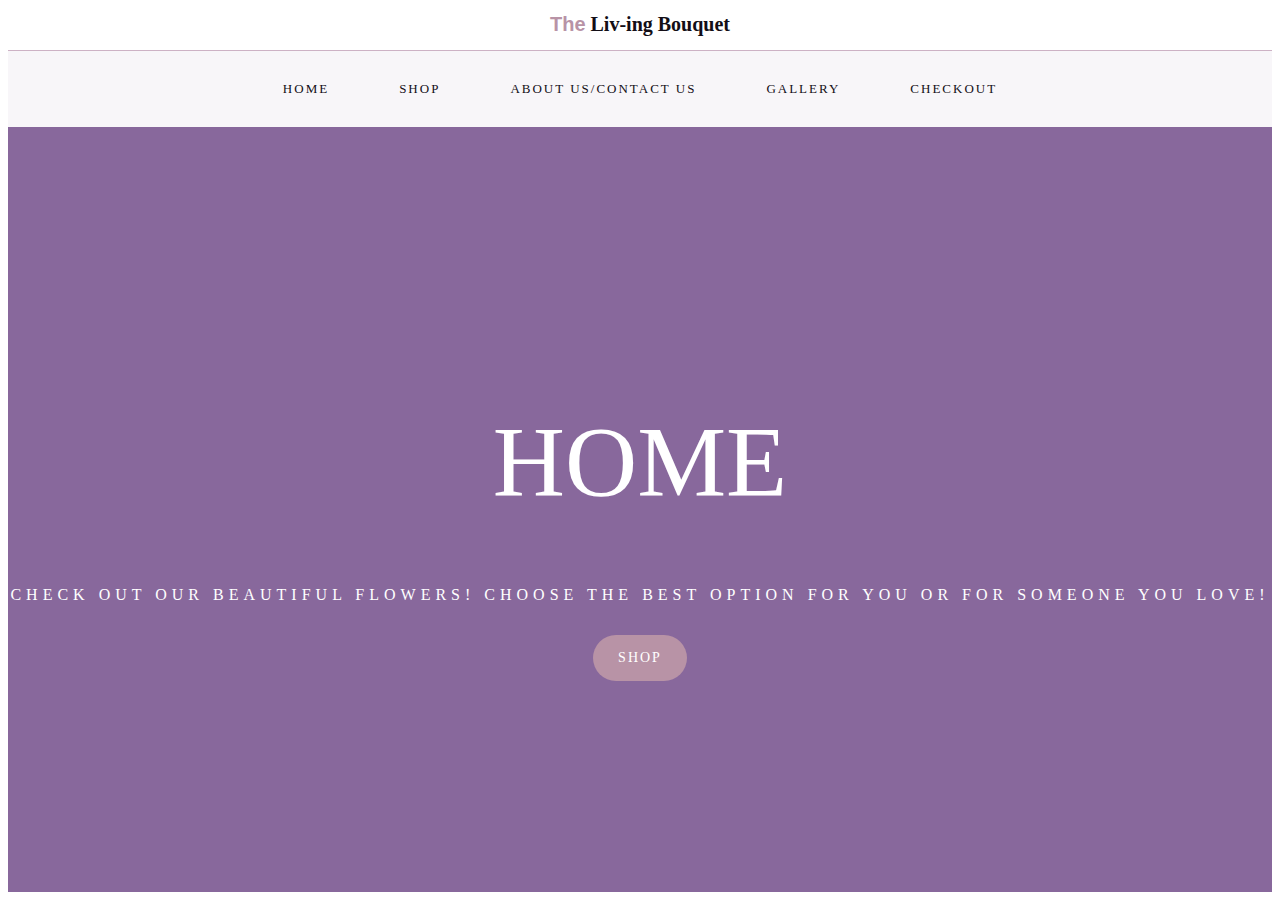
<file: index.html>
<!DOCTYPE html>
<html>
    <head>
        <meta charset="UTF-8" />
        <meta name="viewport" content="width=device-width, initial-scale=1.0" />
        <meta http-equiv="X-UA-Compatible" content="ie=edge" />
        <title>BTA3OV - 4.5 Assessment: Five Page Web Design</title>
        <link rel="stylesheet" href="styles.css">
    </head>
    <body>
        <header>
            <div class="logo">
                <h1><span style="color:#b893a6; font-family: Arial, Helvetica, sans-serif;">The</span> Liv-ing Bouquet</h1>
            </div>
            <!-- Nav Bar -->
            <nav class="navbar">
                <ul>
                    <li>
                        <a href="index.html">Home</a>
                    </li>
                    <li>
                        <a href="Product.html">Shop</a>
                    </li>
                    <li>
                        <a href="AboutUsContactUs.html">About Us/Contact Us</a>
                    </li>
                    <li>
                        <a href="Gallery.html">Gallery</a>
                    </li>
                    <li>
                        <a href="Checkout.html">Checkout</a>
                    </li>
                </ul>
            </nav>
        </header>
        <!-- Main -->
        <!-- Banner -->
	    <div class="banner">
		    <div class="banner_text">
			    <h1>Home</h1>
			    <p>Check out our beautiful Flowers! Choose the best option for you or for someone you love!</p>
			    <a href="Product.html" class="btn_dark margin_top">Shop</a>
		    </div>
	    </div>
    </body>
</html>
</file>
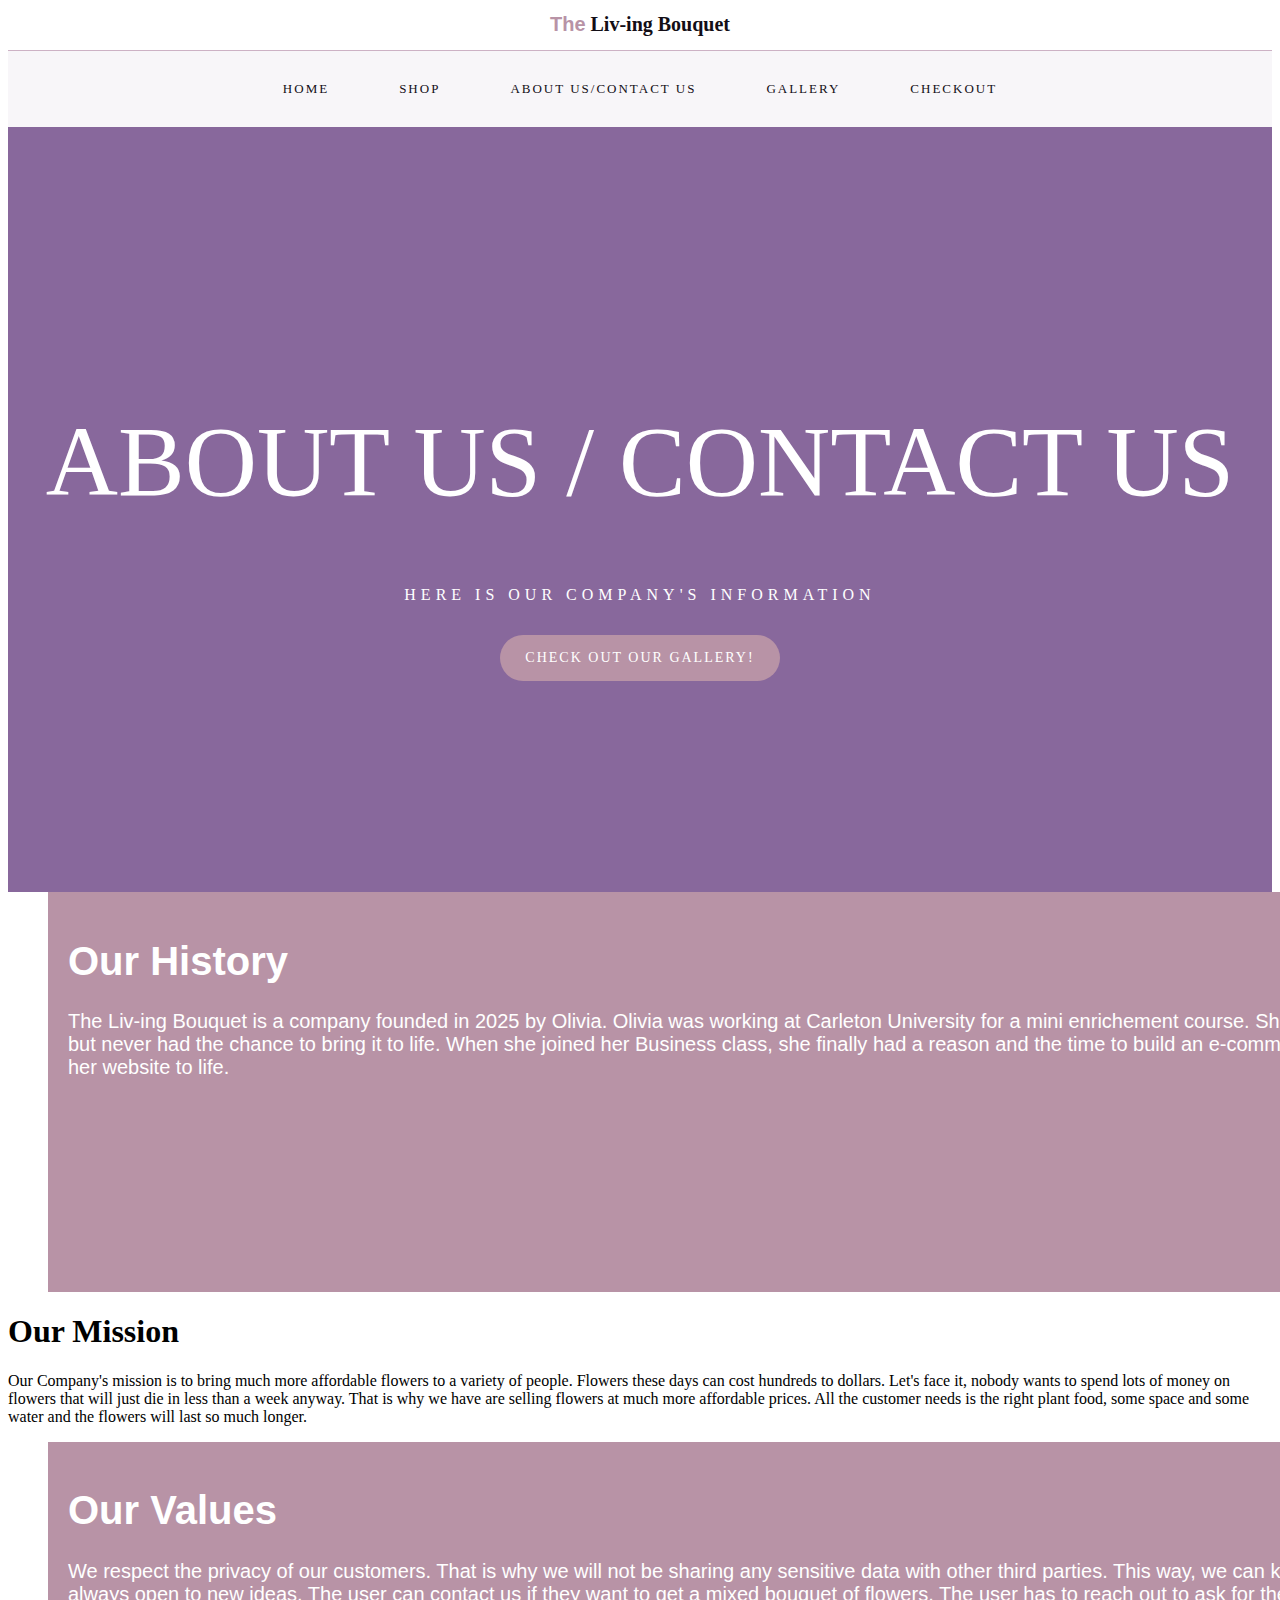
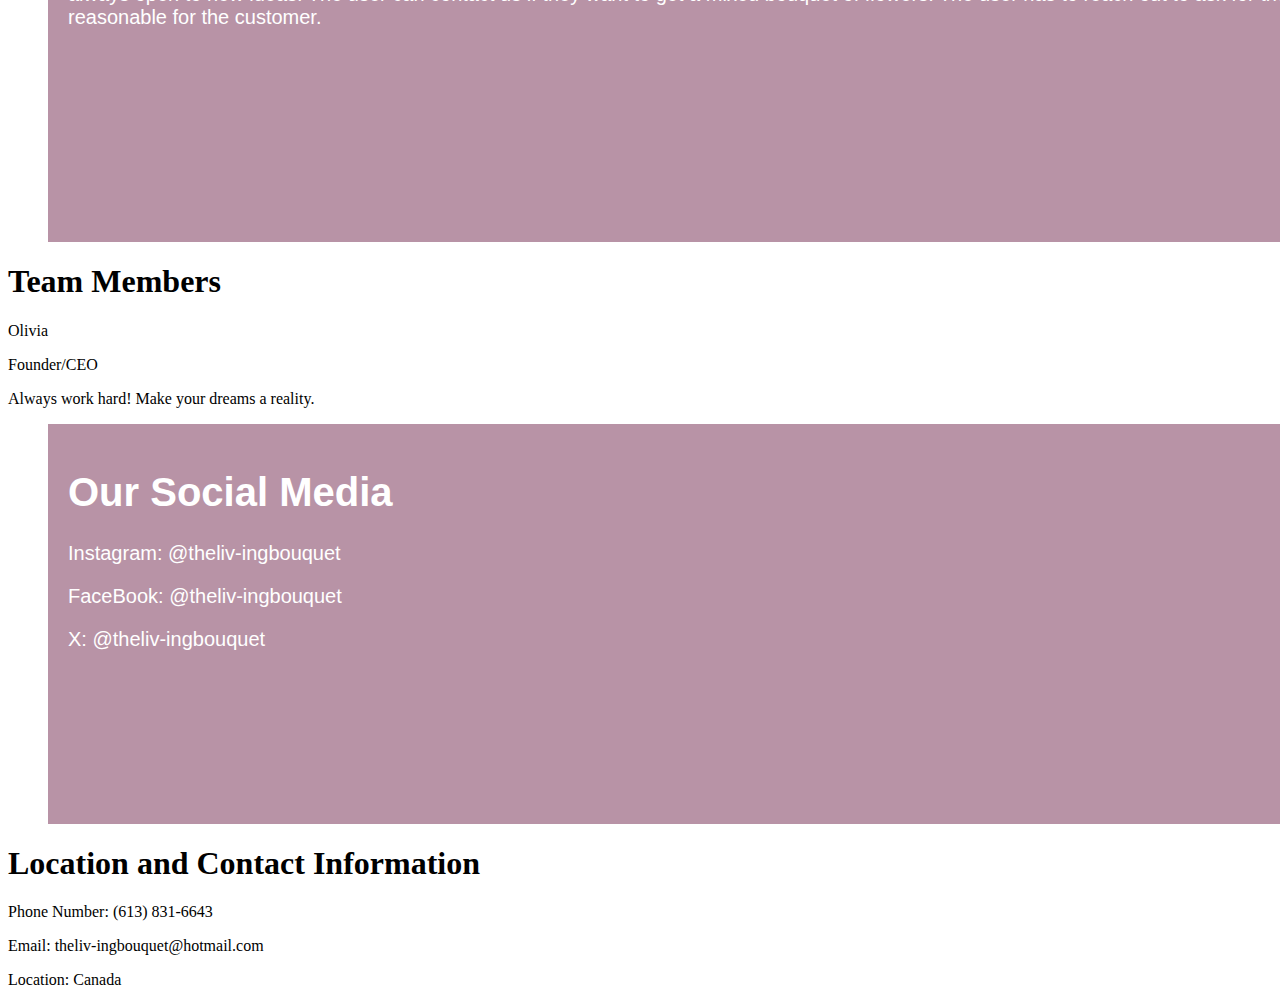
<file: AboutUsContactUs.html>
<!DOCTYPE html>
<html>
    <head>
        <meta charset="UTF-8" />
        <meta name="viewport" content="width=device-width, initial-scale=1.0" />
        <meta http-equiv="X-UA-Compatible" content="ie=edge" />
        <title>BTA3OV - 4.5 Assessment: Five Page Web Design</title>
        <link rel="stylesheet" href="styles.css">
    </head>
    <body>
        <header>
            <div class="logo">
                <h1><span style="color:#b893a6; font-family: Arial, Helvetica, sans-serif;">The</span> Liv-ing Bouquet</h1>
            </div>
            <!-- Nav Bar -->
            <nav class="navbar">
                <ul>
                    <li>
                        <a href="index.html">Home</a>
                    </li>
                    <li>
                        <a href="Product.html">Shop</a>
                    </li>
                    <li>
                        <a href="AboutUsContactUs.html">About Us/Contact Us</a>
                    </li>
                    <li>
                        <a href="Gallery.html">Gallery</a>
                    </li>
                    <li>
                        <a href="Checkout.html">Checkout</a>
                    </li>
                </ul>
            </nav>
        </header>
        <!-- Main -->
        <!-- Banner -->
	    <div class="banner">
		    <div class="banner_text">
			    <h1>About Us / Contact Us</h1>
			    <p>Here is our Company's Information</p>
			    <a href="Gallery.html" class="btn_dark margin_top">Check out our Gallery!</a>
		    </div>
	    </div>
        <!-- About Us --> 
        <div class="about_us">
            <div class="bg">
                <div class="text">
                    <h1>Our History</h1>
                    <p>The Liv-ing Bouquet is a company founded in 2025 by Olivia. Olivia was working at Carleton University for a mini enrichement course. She had an idea that she built using Figma for a business website, but never had the chance to bring it to life. When she joined her Business class, she finally had a reason and the time to build an e-commerce website of her choice. She finally got the chance to bring her website to life.</p>
                </div>
            </div>
            <div class="discover">
                <div id="about">
                    <h1>Our Mission</h1>
                    <p>Our Company's mission is to bring much more affordable flowers to a variety of people. Flowers these days can cost hundreds to dollars. Let's face it, nobody wants to spend lots of money on flowers that will just die in less than a week anyway. That is why we have are selling flowers at much more affordable prices. All the customer needs is the right plant food, some space and some water and the flowers will last so much longer.</p>
                </div>
            </div>
            <div class="bg">
                <div class="text">
                    <h1>Our Values</h1>
                    <p>We respect the privacy of our customers. That is why we will not be sharing any sensitive data with other third parties. This way, we can keep our customers safe from potential online threats. We are always open to new ideas. The user can contact us if they want to get a mixed bouquet of flowers. The user has to reach out to ask for the specific flowers they want and we will set a price that is reasonable for the customer.</p>
                </div>
            </div>
            <div class="discover">
                <div id="about">
                    <h1>Team Members</h1>
                    <div>
                        <p> Olivia </p>
                        <p> Founder/CEO </p>
                        <p>Always work hard! Make your dreams a reality.</p>
                    </div>
                </div>
            </div>
            <!-- Contact Us -->
            <div class="bg">
                <div class="text">
                    <h1>Our Social Media</h1>
                    <p>Instagram: @theliv-ingbouquet<p>
                    <p>FaceBook: @theliv-ingbouquet</p>
                    <p>X: @theliv-ingbouquet</p>
                </div>
            </div>
            <div class="discover">
                <div id="about">
                    <h1>Location and Contact Information</h1>
                    <p>Phone Number: (613) 831-6643</p>
                    <p>Email: theliv-ingbouquet@hotmail.com</p>
                    <p>Location: Canada</p>
                </div>
            </div>
        </div>
    </body>
</html>
</file>
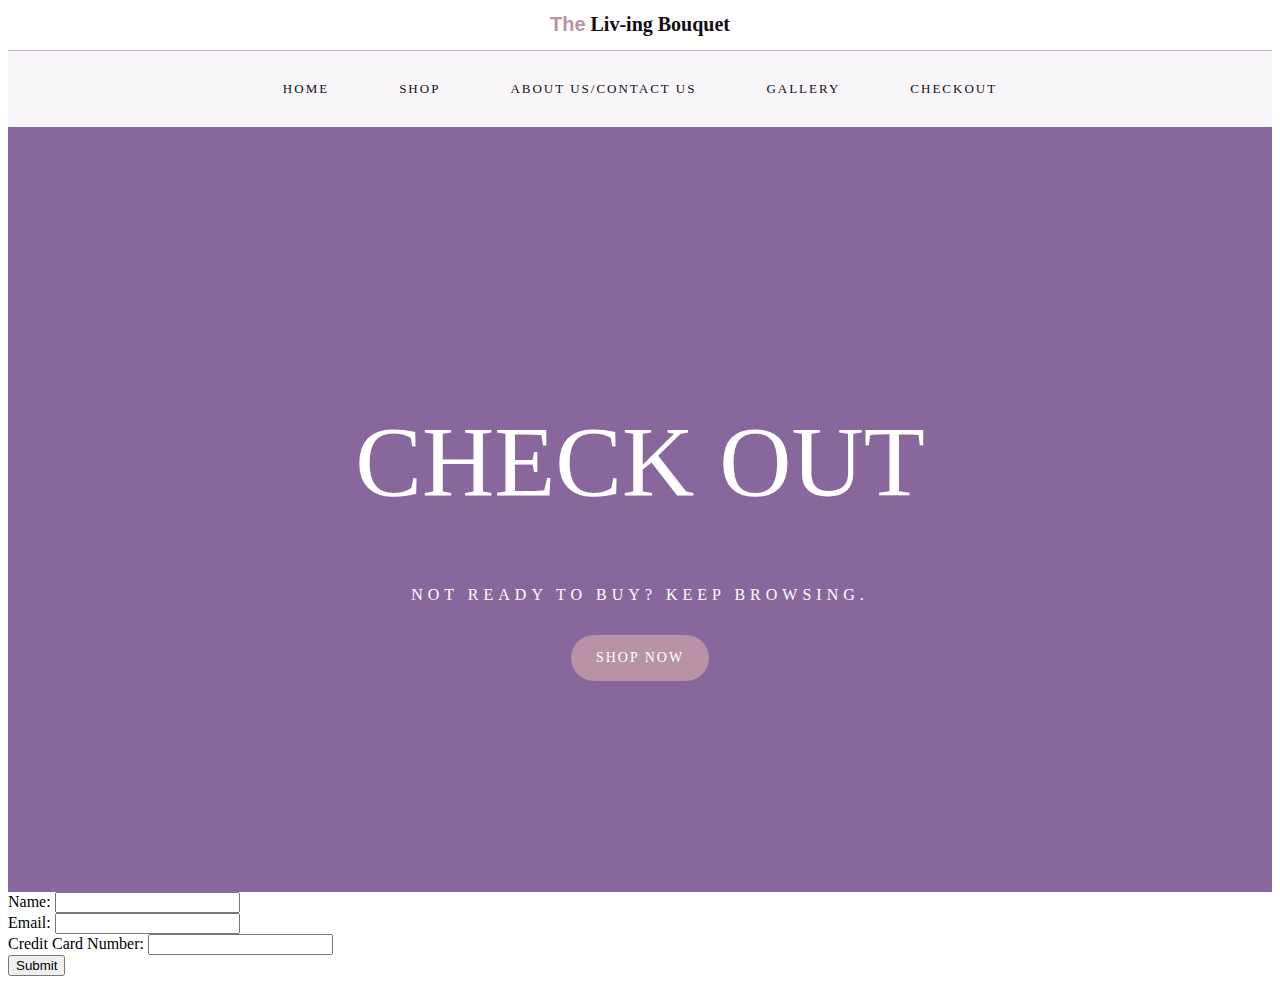
<file: Checkout.html>
<!DOCTYPE html>
<html>
    <head>
        <meta charset="UTF-8" />
        <meta name="viewport" content="width=device-width, initial-scale=1.0" />
        <meta http-equiv="X-UA-Compatible" content="ie=edge" />
        <title>BTA3OV - 4.5 Assessment: Five Page Web Design</title>
        <link rel="stylesheet" href="styles.css">
    </head>
    <body>
        <header>
            <div class="logo">
                <h1><span style="color:#b893a6; font-family: Arial, Helvetica, sans-serif;">The</span> Liv-ing Bouquet</h1>
            </div>
            <!-- Nav Bar -->
            <nav class="navbar">
                <ul>
                    <li>
                        <a href="index.html">Home</a>
                    </li>
                    <li>
                        <a href="Product.html">Shop</a>
                    </li>
                    <li>
                        <a href="AboutUsContactUs.html">About Us/Contact Us</a>
                    </li>
                    <li>
                        <a href="Gallery.html">Gallery</a>
                    </li>
                    <li>
                        <a href="Checkout.html">Checkout</a>
                    </li>
                </ul>
            </nav>
        </header>
        <!-- Main -->
        <!-- Banner -->
	    <div class="banner">
		    <div class="banner_text">
			    <h1>Check Out</h1>
			    <p>Not Ready to buy? Keep Browsing.</p>
			    <a href="Product.html" class="btn_dark margin_top">Shop Now</a>
		    </div>
	    </div>
        <!-- Check out Form -->
        <form action="checkout.php" method="post">
            Name: <input type="text" name="customer"> <br />
            Email: <input type="text" name="email"> <br />
            Credit Card Number: <input type="number"> <br />
            <input type="submit">
        </form>
    </body>
</html>
</file>
<file: styles.css>
/* Header */
.logo {
	font-family: Lucida Sans;
	color: #130e16;
	font-size: 10px;
	text-align: center;
	border-bottom: 1px solid #cdb2c5;
}
			/* NavBar */
.navbar ul {
		display: flex;
		justify-content: center;
		padding: 0;
		margin: 0;
		list-style-type: none;
		background-color: #f8f6f9;
}
.navbar li a {
		display: block;
		color: #130e16;
		text-decoration: none;
		text-transform: uppercase;
		margin: 20px 25px;
		padding: 10px;
		font-size: 13px;
		letter-spacing: 2px;
		transition: all 0.4s;
}
.navbar ul li a:hover {
		color: #130e16;
		background-color: #cdb2c5;
}
.navbar ul li a.active{
		color: #130e16;
		background-color: #cdb2c5;
}

/* Banner */
.banner {
	display: flex;
	justify-content: center;
	align-items: center;
	width: 100%;
	height: 85vh;
	background-image: linear-gradient(#88689c, #88689c), url("https://images.unsplash.com/photo-1469317835793-6d02c2392778?q=80&w=2072&auto=format&fit=crop&ixlib=rb-4.1.0&ixid=M3wxMjA3fDB8MHxwaG90by1wYWdlfHx8fGVufDB8fHx8fA%3D%3D");
	background-size: cover;
	background-blend-mode: multiply;
}
.banner_text {
	color: #fff;
	text-align: center;
	text-transform: uppercase;
}
.banner_text h1 {
	font-size: 100px;	
	font-weight: 500;
}
.banner_text p {
	letter-spacing: 5px;
}

/* Button */
.bg_dark {
	background-color: #b893a6;
}
.bg_light {
	background-color: #cdb2c5 !important;
}
.text_light {
	color: #130e16;
}
.bg_dark, .bg_light {
	display: inline-block;	
	color: #fff;
	text-decoration: none;
	padding: 10px 30px;
	border-radius: 100px;
}
.btn_dark {
	display: inline-block;
	background-color: #b893a6;
	color: #fff;
	text-decoration: none;
	padding: 15px 25px;
	border-radius: 100px;
	font-size: 14px;
	letter-spacing: 2px;
	transition: all 0.4s;
}
.btn_dark:hover {
	background-color: #fff;	
	color: #130e16;
}
.margin_top {
	margin-top: 15px;
}

/** Best Seller H1 */
.header {
	color: #88689c;
	font-size: 50px;
	font-family:Arial, Helvetica, sans-serif;
	text-align: center;
}

/** Product styling and Gallery styling */
.products {
	padding: 70px 0;
	margin-left: 30px;
}
.row {
	display: inline-table;
}
.row_2 {
	display: inline-table;
}
.image {
	position: relative;
	width: 100%;
	max-width: 100%;
	height: 100%;
	background-color: #cdb2c5;
	overflow: hidden;
	border-radius: 2px;
}
.image_text {
	padding: 30px 15px;
	max-height: 300px;
	position: absolute;
	bottom: 0px;
	text-align: center;
	font-size: 15px;
	width: 100%;
	background-color: rgba(184, 147, 166, 0.7);
	color: #130e16;
}
.gallery_image{
	padding: 70px 0;
	padding-left: 60px;
	margin-left: 30px;
}

/** About Us and Contact Us */
.bg {
	width: 1825px;
	height: 400px;
	margin: 0 40px;
	background-color: #b893a6;
}
.text {
	font-family: Arial, Helvetica, sans-serif;
	font-size: 20px;
	color: #fff;
	padding: 20px;
}

/** Checkout form */
.row_3 {
	display: -ms-flexbox;
	display: flex;
	-ms-flex-wrap: wrap;
	flex-wrap: wrap;
	margin: 0 -16px;
}
.col-50 {
	-ms-flex: 50%;
	flex: 50%;
	padding: 0 16px;
}
input[type=text] input[type=number] {
	width: 100%;
	margin-bottom: 20px;
	padding: 12px;
	border: 1px solid #ccc;
	border-radius: 3px;
}
label {
	margin-bottom: 10px;
	display: block;
}
</file>
